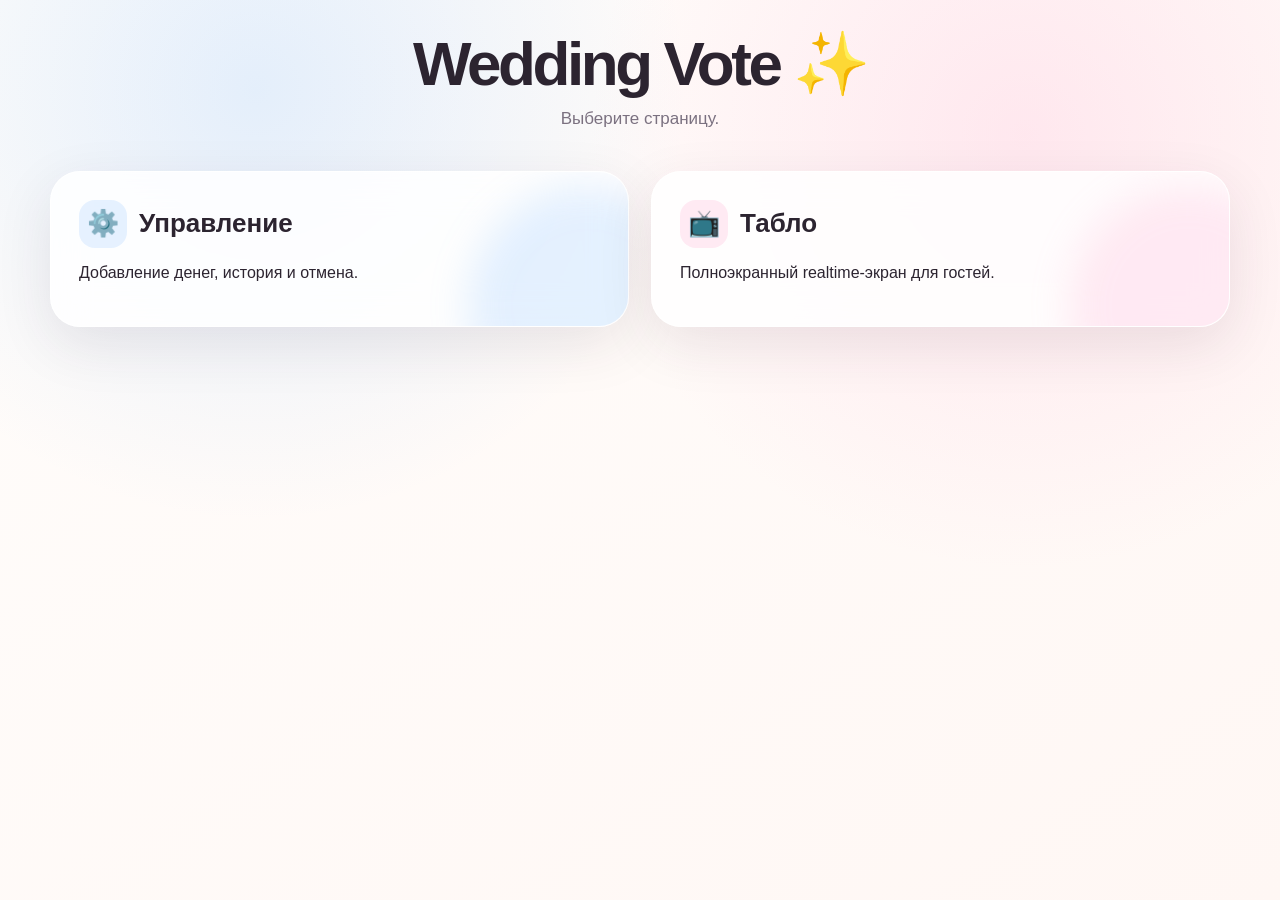
<file: index.html>
<!doctype html>
<html lang="ru">
<head>
  <meta charset="utf-8">
  <meta name="viewport" content="width=device-width,initial-scale=1">
  <title>Wedding Vote</title>
  <link rel="stylesheet" href="./styles.css">
</head>
<body>
  <main class="shell">
    <section class="hero">
      <h1>Wedding Vote ✨</h1>
      <p>Выберите страницу.</p>
    </section>
    <section class="grid">
      <a class="card vote-card boy" href="./admin/" style="text-decoration:none;color:inherit">
        <div class="side-title"><span class="side-icon">⚙️</span> Управление</div>
        <p>Добавление денег, история и отмена.</p>
      </a>
      <a class="card vote-card girl" href="./screen/" style="text-decoration:none;color:inherit">
        <div class="side-title"><span class="side-icon">📺</span> Табло</div>
        <p>Полноэкранный realtime-экран для гостей.</p>
      </a>
    </section>
  </main>
</body>
</html>
</file>
<file: styles.css>
:root {
  --bg: #fffaf7;
  --card: rgba(255, 255, 255, .84);
  --text: #2c2430;
  --muted: #7b7180;
  --boy: #78b8ff;
  --boy-dark: #287acb;
  --girl: #ff9cc8;
  --girl-dark: #c54b82;
  --line: rgba(44, 36, 48, .10);
  --shadow: 0 18px 55px rgba(61, 40, 59, .10);
}

* { box-sizing: border-box; }

html, body { min-height: 100%; }

body {
  margin: 0;
  color: var(--text);
  background:
    radial-gradient(circle at 20% 10%, rgba(120,184,255,.20), transparent 33%),
    radial-gradient(circle at 80% 15%, rgba(255,156,200,.20), transparent 34%),
    linear-gradient(145deg, #fffdfb, #fff7f4);
  font-family: Inter, ui-sans-serif, -apple-system, BlinkMacSystemFont, "Segoe UI", sans-serif;
}

/* Calm, high-contrast admin backdrops. */
body[data-side="boy"],
body[data-side="girl"] {
  background-attachment: fixed;
}

body[data-side="boy"] {
  background:
    radial-gradient(circle at 8% 7%, rgba(67, 170, 245, .24) 0 4%, transparent 23%),
    radial-gradient(circle at 93% 91%, rgba(101, 202, 255, .2) 0 3%, transparent 24%),
    linear-gradient(135deg, #f8fcff 0%, #e6f5ff 48%, #fafdff 100%);
}

body[data-side="girl"] {
  background:
    radial-gradient(circle at 8% 7%, rgba(255, 134, 186, .23) 0 4%, transparent 23%),
    radial-gradient(circle at 93% 91%, rgba(249, 174, 207, .22) 0 3%, transparent 24%),
    linear-gradient(135deg, #fffafd 0%, #ffe9f3 48%, #fffafe 100%);
}

@media (max-width: 720px) {
  body[data-side="boy"],
  body[data-side="girl"] {
    background-attachment: scroll;
  }
}

button, input { font: inherit; }

.shell {
  width: min(1180px, calc(100% - 32px));
  margin: 0 auto;
}

.topbar {
  padding: 24px 0 12px;
  display: flex;
  align-items: center;
  justify-content: space-between;
  gap: 16px;
}

.brand {
  font-weight: 800;
  letter-spacing: -.03em;
}

.pill {
  display: inline-flex;
  align-items: center;
  gap: 8px;
  padding: 8px 12px;
  border: 1px solid var(--line);
  background: rgba(255,255,255,.64);
  border-radius: 999px;
  color: var(--muted);
  font-size: 14px;
}

.dot {
  width: 9px;
  height: 9px;
  border-radius: 50%;
  background: #39b96b;
  box-shadow: 0 0 0 4px rgba(57,185,107,.12);
}

.hero {
  padding: 34px 0 22px;
  text-align: center;
}

.hero h1 {
  margin: 0;
  font-size: clamp(34px, 5vw, 62px);
  line-height: .98;
  letter-spacing: -.055em;
}

.hero p {
  margin: 14px auto 0;
  max-width: 680px;
  color: var(--muted);
  font-size: 17px;
}

.grid {
  display: grid;
  grid-template-columns: 1fr 1fr;
  gap: 22px;
  padding: 20px 0 28px;
}

.single-admin { width: min(580px, 100%); margin: 0 auto; padding: 20px 0 28px; }
.admin-home { min-height: 100vh; }
.admin-choices { width: min(760px, 100%); margin: 18px auto 40px; display: grid; grid-template-columns: 1fr 1fr; gap: 22px; }
.admin-choice { min-height: 190px; padding: 28px; display: flex; align-items: center; gap: 18px; color: var(--text); text-decoration: none; border: 1px solid rgba(255,255,255,.75); border-radius: 30px; background: var(--card); box-shadow: var(--shadow); transition: transform .16s ease, box-shadow .16s ease; }
.admin-choice:hover { transform: translateY(-4px); box-shadow: 0 24px 65px rgba(61,40,59,.15); }
.admin-choice strong, .admin-choice small { display: block; }
.admin-choice strong { font-size: 25px; }
.admin-choice small { margin-top: 6px; color: var(--muted); line-height: 1.4; }
.admin-choice.boy .side-icon { background: rgba(120,184,255,.18); }
.admin-choice.girl .side-icon { background: rgba(255,156,200,.20); }

.card {
  border: 1px solid rgba(255,255,255,.75);
  background: var(--card);
  backdrop-filter: blur(18px);
  border-radius: 30px;
  box-shadow: var(--shadow);
  overflow: hidden;
}

.vote-card {
  padding: 28px;
  position: relative;
}

.vote-card::after {
  content: "";
  position: absolute;
  inset: auto -80px -100px auto;
  width: 240px;
  height: 240px;
  border-radius: 50%;
  filter: blur(20px);
  opacity: .20;
  pointer-events: none;
}

.vote-card.boy::after { background: var(--boy); }
.vote-card.girl::after { background: var(--girl); }

.side-title {
  display: flex;
  align-items: center;
  gap: 12px;
  font-size: 26px;
  font-weight: 850;
}

.side-icon {
  width: 48px;
  height: 48px;
  display: grid;
  place-items: center;
  border-radius: 16px;
  font-size: 26px;
}

.boy .side-icon { background: rgba(120,184,255,.18); }
.girl .side-icon { background: rgba(255,156,200,.20); }

.total {
  margin: 22px 0 4px;
  font-variant-numeric: tabular-nums;
  font-size: clamp(38px, 6vw, 66px);
  font-weight: 900;
  letter-spacing: -.06em;
}

.currency { color: var(--muted); font-size: 18px; font-weight: 650; }

.quick {
  display: grid;
  grid-template-columns: repeat(3, 1fr);
  gap: 10px;
  margin-top: 24px;
}

.btn {
  border: 0;
  border-radius: 16px;
  min-height: 52px;
  padding: 14px 16px;
  font-weight: 780;
  cursor: pointer;
  transition: transform .12s ease, opacity .12s ease, box-shadow .12s ease;
}

.btn:active { transform: scale(.975); }

.btn:disabled,
.link-btn:disabled,
.money-input:disabled,
.icon-btn:disabled {
  cursor: not-allowed;
  opacity: .42;
  filter: grayscale(.45);
}

.btn-boy {
  background: linear-gradient(180deg, #8fc7ff, #6bb2fa);
  color: #0f3e69;
  box-shadow: 0 8px 20px rgba(40,122,203,.15);
}

.btn-girl {
  background: linear-gradient(180deg, #ffafd2, #ff93c2);
  color: #6e1f45;
  box-shadow: 0 8px 20px rgba(197,75,130,.14);
}

.custom-row {
  display: flex;
  gap: 10px;
  margin-top: 10px;
}

.money-input {
  width: 100%;
  min-width: 0;
  padding: 14px 16px;
  border: 1px solid var(--line);
  border-radius: 16px;
  background: white;
  outline: none;
  font-weight: 700;
}

.money-input:focus {
  border-color: rgba(44,36,48,.24);
  box-shadow: 0 0 0 4px rgba(44,36,48,.05);
}

.section {
  margin: 8px 0 30px;
  padding: 22px;
}

.section-head {
  display: flex;
  align-items: center;
  justify-content: space-between;
  gap: 12px;
  margin-bottom: 14px;
}

.section h2 { margin: 0; font-size: 21px; }

.side-section { width: min(580px, 100%); margin-left: auto; margin-right: auto; }
.correction p { margin: 8px 0 16px; color: var(--muted); }

.link-btn, .danger-btn {
  border: 1px solid var(--line);
  background: white;
  padding: 10px 12px;
  border-radius: 13px;
  cursor: pointer;
  font-weight: 700;
}

.danger-btn { color: #b02739; }

.history {
  display: grid;
  gap: 8px;
}

.history-row {
  display: grid;
  grid-template-columns: 1fr auto auto;
  align-items: center;
  gap: 12px;
  padding: 12px 14px;
  border: 1px solid var(--line);
  background: rgba(255,255,255,.72);
  border-radius: 15px;
}

.history-row .amount { font-weight: 850; font-variant-numeric: tabular-nums; }
.history-row .time { color: var(--muted); font-size: 13px; }

.icon-btn {
  border: 0;
  background: transparent;
  cursor: pointer;
  opacity: .55;
  font-size: 17px;
}

.empty {
  text-align: center;
  color: var(--muted);
  padding: 30px 10px;
}

/* SCREEN */
.screen-page {
  min-height: 100vh;
  display: grid;
  place-items: center;
  overflow: hidden;
}

.screen-wrap {
  width: min(1500px, calc(100vw - 56px));
  padding: 34px 0;
}

.screen-title {
  text-align: center;
  margin-bottom: 34px;
}

.screen-title .small {
  color: var(--muted);
  font-weight: 700;
  letter-spacing: .15em;
  text-transform: uppercase;
  font-size: clamp(12px, 1.4vw, 20px);
}

.screen-title h1 {
  margin: 7px 0 0;
  font-size: clamp(36px, 5vw, 78px);
  letter-spacing: -.055em;
}

.score-grid {
  display: grid;
  grid-template-columns: 1fr 1fr;
  gap: clamp(18px, 3vw, 42px);
}

.score-card {
  min-height: min(58vh, 660px);
  padding: clamp(26px, 4vw, 58px);
  border-radius: clamp(28px, 4vw, 56px);
  background: rgba(255,255,255,.78);
  backdrop-filter: blur(22px);
  border: 1px solid rgba(255,255,255,.82);
  box-shadow: 0 24px 80px rgba(57,41,61,.12);
  display: flex;
  flex-direction: column;
  justify-content: center;
  text-align: center;
  position: relative;
  overflow: hidden;
}

.score-card::before {
  content:"";
  position:absolute;
  width: 70%;
  aspect-ratio: 1;
  border-radius: 50%;
  filter: blur(55px);
  opacity: .17;
  top: -35%;
  left: 15%;
}

.score-card.boy::before { background: var(--boy); }
.score-card.girl::before { background: var(--girl); }

.score-icon { font-size: clamp(62px, 8vw, 120px); line-height: 1; }
.score-label {
  margin-top: 18px;
  font-size: clamp(25px, 3vw, 48px);
  font-weight: 900;
  letter-spacing: -.035em;
}

.score-number {
  margin-top: 8px;
  font-size: clamp(52px, 8.8vw, 142px);
  font-weight: 950;
  letter-spacing: -.07em;
  line-height: 1;
  font-variant-numeric: tabular-nums;
}

.score-currency {
  margin-top: 11px;
  color: var(--muted);
  font-size: clamp(18px, 2vw, 30px);
  font-weight: 750;
}

.progress {
  margin: 24px auto 0;
  width: min(760px, 72vw);
  height: 14px;
  display: flex;
  overflow: hidden;
  border-radius: 999px;
  background: rgba(44,36,48,.08);
  box-shadow: inset 0 1px 3px rgba(0,0,0,.07);
}

.progress-boy { background: var(--boy); transition: width .45s ease; }
.progress-girl { background: var(--girl); transition: width .45s ease; }

.flash {
  animation: pop .58s ease;
}

@keyframes pop {
  0% { transform: scale(1); }
  36% { transform: scale(1.055); }
  100% { transform: scale(1); }
}

.toast {
  position: fixed;
  left: 50%;
  bottom: 24px;
  transform: translateX(-50%) translateY(20px);
  padding: 12px 16px;
  background: #2c2430;
  color: white;
  border-radius: 14px;
  opacity: 0;
  pointer-events: none;
  transition: .2s ease;
  z-index: 50;
}
.toast.show { opacity: 1; transform: translateX(-50%) translateY(0); }

/* Wedding screen */
.screen-page { isolation: isolate; color: #493139; background: radial-gradient(circle at 8% 15%,#ffdce8 0 4%,transparent 19%),radial-gradient(circle at 92% 12%,#d9edff 0 5%,transparent 21%),radial-gradient(ellipse at 50% 100%,#f8dcb3,transparent 48%),linear-gradient(130deg,#fffaf2,#fff3f6 48%,#f1f8ff); font-family: Manrope,"Segoe UI",sans-serif; }
.screen-page::before,.screen-page::after { content:""; position:fixed; z-index:-1; width:42vw; aspect-ratio:1; opacity:.38; filter:blur(1px); background:repeating-radial-gradient(ellipse at center,rgba(220,154,171,.24) 0 10%,transparent 11% 20%); }
.screen-page::before { top:-19vw; left:-15vw; transform:rotate(23deg); }.screen-page::after { right:-16vw; bottom:-25vw; transform:rotate(-18deg); background:repeating-radial-gradient(ellipse at center,rgba(150,192,230,.23) 0 10%,transparent 11% 20%); }
.wedding-flower { position:fixed; z-index:-1; font-size:clamp(90px,14vw,260px); line-height:1; opacity:.14; }.flower-one { top:6vh;left:3vw;color:#e789aa;transform:rotate(-24deg); }.flower-two { right:4vw;top:22vh;color:#80b9e8;transform:rotate(20deg); }.flower-three { left:43vw;bottom:-4vh;color:#e9bb76;transform:rotate(34deg); }
.wedding-screen { width:calc(100vw - 32px); max-width:1920px; padding:18px 0 24px; }.wedding-header { text-align:center; margin-bottom:clamp(14px,2vh,28px); }
.couple-names { font-family:"Marck Script","Cormorant Garamond",cursive; font-size:clamp(58px,6.3vw,112px); line-height:.8; font-weight:400; letter-spacing:.015em; text-shadow:0 3px 0 #fff,0 10px 25px rgba(137,82,99,.15); }.couple-names span { color:#cf8a9e;font-family:"Cormorant Garamond",Georgia,serif;font-size:.48em;font-style:italic;margin:0 .12em; }
.contest-name { display:flex;align-items:center;justify-content:center;gap:14px;margin-top:13px;color:#a77a50;font-size:clamp(16px,1.5vw,24px);font-weight:800;text-transform:uppercase;letter-spacing:.19em; }.contest-name i { width:clamp(38px,7vw,106px);height:1px;background:linear-gradient(90deg,transparent,#d6ad70); }.contest-name i:last-child { transform:scaleX(-1); }
.leader-status { display:inline-flex;min-height:43px;margin-top:14px;padding:8px 23px;border:1px solid rgba(189,142,95,.3);border-radius:999px;background:rgba(255,255,255,.6);box-shadow:0 8px 20px rgba(145,99,87,.1);color:#8f6c53;font-family:"Cormorant Garamond",Georgia,serif;font-size:clamp(22px,2vw,32px);font-weight:700; }.leader-status.boy-leading { color:#316d9e;background:#e8f6ff; }.leader-status.girl-leading { color:#b74d78;background:#ffedf5; }
.wedding-score-grid { gap:clamp(24px,2.5vw,52px); }.wedding-score-card { min-height:min(57vh,660px);padding:clamp(26px,3vw,58px);border:2px solid rgba(255,255,255,.86);border-radius:clamp(32px,4vw,60px);box-shadow:0 28px 60px rgba(112,72,83,.17),inset 0 2px 0 rgba(255,255,255,.88);transform:perspective(900px) rotateX(1.2deg); }.wedding-score-card.boy { background:linear-gradient(145deg,rgba(249,254,255,.93),rgba(219,242,255,.78)); }.wedding-score-card.girl { background:linear-gradient(145deg,rgba(255,253,254,.94),rgba(255,224,239,.8)); }.wedding-score-card::before { width:85%;top:-42%;left:8%;opacity:.27; }
.wedding-score-card .score-icon { width:clamp(92px,9vw,146px);aspect-ratio:1;display:grid;place-items:center;align-self:center;border:2px solid rgba(255,255,255,.8);border-radius:50%;font-size:clamp(62px,7vw,108px);background:linear-gradient(145deg,#fff,rgba(255,255,255,.46));box-shadow:10px 14px 22px rgba(76,88,121,.14),inset 4px 4px 7px #fff; }.wedding-score-card .score-label { margin-top:19px;font-family:"Cormorant Garamond",Georgia,serif;font-size:clamp(38px,3.8vw,62px);line-height:.82; }.wedding-score-card .score-number { margin-top:22px;color:#46353c;font-size:clamp(68px,9vw,150px);text-shadow:0 3px 0 #fff,0 10px 18px rgba(95,63,73,.12); }.wedding-score-card .score-currency { margin-top:9px;letter-spacing:.14em;text-transform:uppercase;font-size:clamp(19px,1.8vw,30px); }.vote-call { margin:24px auto 0;padding:11px 24px;border-radius:999px;font-size:clamp(16px,1.5vw,24px);font-weight:800;color:#fff;box-shadow:0 9px 14px rgba(78,84,110,.16); }.boy .vote-call { background:linear-gradient(135deg,#3c9ce3,#6dc9f6); }.girl .vote-call { background:linear-gradient(135deg,#e1669b,#f7a2c5); }
.tug-of-war { margin:clamp(18px,2.4vh,30px) auto 0;width:min(1450px,100%);text-align:center; }.tug-caption { margin-bottom:10px;color:#8e6b54;font-family:"Cormorant Garamond",Georgia,serif;font-size:clamp(28px,2.7vw,44px);font-weight:700; }.tug-stage { display:grid;grid-template-columns:auto 1fr auto;align-items:center;gap:22px;padding:15px 28px;border:1px solid rgba(255,255,255,.9);border-radius:999px;background:rgba(255,255,255,.62);box-shadow:0 15px 35px rgba(111,75,76,.12),inset 0 2px 0 #fff; }.tug-team { display:flex;align-items:center;gap:12px;color:#6e5960;font-family:"Cormorant Garamond",Georgia,serif;font-size:clamp(22px,2vw,32px);font-weight:700;white-space:nowrap; }.tug-avatar { width:clamp(50px,4.6vw,70px);aspect-ratio:1;display:grid;place-items:center;border-radius:50%;background:linear-gradient(145deg,#fff,#f5e7e9);box-shadow:4px 7px 12px rgba(80,66,76,.17),inset 2px 2px 4px #fff;font-size:clamp(31px,3vw,46px); }.tug-rope { position:relative;height:16px;border-radius:999px;background:repeating-linear-gradient(105deg,#b8834e 0 7px,#e5bf85 7px 14px,#8e633e 14px 18px);box-shadow:inset 0 2px 3px rgba(74,42,20,.28),0 3px 5px rgba(98,66,40,.18); }.tug-marker { position:absolute;top:50%;left:50%;width:clamp(48px,4.5vw,66px);aspect-ratio:1;display:grid;place-items:center;border:4px solid #fff7e9;border-radius:50%;background:linear-gradient(145deg,#f3b5c5,#dc6e98);box-shadow:0 8px 15px rgba(147,74,96,.3),inset 2px 2px 4px rgba(255,255,255,.6);color:#fff;font-size:clamp(23px,2.3vw,32px);transform:translate(-50%,-50%) rotate(-7deg);transition:left .7s cubic-bezier(.2,.8,.2,1); }

@media (max-width: 720px) { .wedding-screen { width:min(100% - 24px,720px); }.wedding-score-grid { grid-template-columns:1fr; }.wedding-score-card { min-height:0;padding:28px; }.tug-stage { grid-template-columns:1fr;gap:7px;border-radius:28px; }.tug-team { justify-content:center; }.tug-girl { grid-row:3; }.tug-rope { grid-row:2;min-width:0; }.tug-avatar { width:48px; }.flower-two { display:none; } }

/* Use the full width of a TV screen for the wedding header. */
.wedding-header { display:grid; grid-template-columns:1fr 2.1fr 1fr; align-items:center; gap:clamp(20px,3vw,60px); text-align:center; }
.header-side { display:flex; flex-direction:column; gap:14px; }.header-left { align-items:flex-start; }.header-right { align-items:flex-end; }
.wedding-header .couple-names { white-space:nowrap; font-size:clamp(64px,6.8vw,124px); }
.contest-name { margin:0; color:#ae7a48; font-family:"Cormorant Garamond",Georgia,serif; font-size:clamp(48px,4.7vw,84px); line-height:.7; font-weight:700; letter-spacing:.01em; text-transform:none; }.contest-name::before,.contest-name::after { content:"✦"; display:block; color:#d4ab70; font-size:.34em; }.contest-name i { display:none; }.contest-subtitle { color:#a77a50; font-size:clamp(13px,1vw,18px); font-weight:800; letter-spacing:.18em; text-transform:uppercase; }
.leader-status { min-height:0; margin:0; padding:13px 24px; font-size:clamp(34px,3.2vw,58px); line-height:.85; text-align:left; }
.collection-status,.collection-state { display:inline-flex; align-items:center; gap:8px; width:max-content; padding:9px 16px; border-radius:999px; font-size:clamp(15px,1.3vw,23px); font-weight:800; letter-spacing:.035em; }.collection-status::before,.collection-state::before { content:""; width:.6em; aspect-ratio:1; border-radius:50%; background:currentColor; box-shadow:0 0 0 4px currentColor; opacity:.85; }.collection-status.open,.collection-state.open { color:#238553; background:#e4f8ea; }.collection-status.closed,.collection-state.closed { color:#b83d51; background:#ffeaee; }
.collection-control { width:min(580px,100%); display:flex; justify-content:space-between; align-items:center; gap:14px; margin:0 auto 8px; padding:13px 16px; border:1px solid rgba(255,255,255,.8); border-radius:20px; background:rgba(255,255,255,.58); box-shadow:0 12px 28px rgba(80,56,72,.08); }.collection-control div { display:grid; gap:6px; }.collection-control strong { font-size:14px; color:var(--muted); }.collection-control .link-btn { white-space:nowrap; }

@media (max-width: 980px) { .wedding-header { grid-template-columns:1fr; gap:12px; }.header-side { align-items:center; }.header-left { order:3; flex-direction:row; justify-content:center; align-items:center; }.header-right { order:2; }.wedding-header .couple-names { order:1; white-space:normal; }.leader-status { text-align:center; }.contest-name { font-size:clamp(42px,8vw,72px); } }

/* Dark floral TV design */
.night-screen { color:#fff7e9; overflow:hidden; background:radial-gradient(ellipse at 50% 48%,#38200e 0%,#100d0d 42%,#050607 100%); }.night-screen::before { content:"";position:fixed;inset:0;z-index:-1;background:repeating-linear-gradient(90deg,transparent 0 4.8%,rgba(214,167,81,.16) 4.9% 5%,transparent 5.1% 9.8%);mask-image:linear-gradient(90deg,transparent,#000 25%,#000 75%,transparent); }.night-screen::after { display:none; }
.night-wrap { width:min(1780px,calc(100vw - 48px));padding:0 0 24px; }.night-header { position:relative;text-align:center;padding:0 0 22px; }.night-header .collection-status { position:absolute;left:0;top:4px;text-transform:uppercase;font-size:clamp(14px,1vw,21px);color:#ffe68a;background:rgba(25,23,17,.72);border:1px solid rgba(242,197,78,.28); }.night-header .couple-names { font-size:clamp(36px,3.3vw,65px);line-height:.85;color:#eec064;text-shadow:0 0 23px rgba(255,196,77,.32); }.night-header .couple-names span { color:#eec064;font-family:"Marck Script",cursive;font-size:.68em; }.night-header .contest-name { margin-top:7px;color:#ffe090;font-family:"Cormorant Garamond",Georgia,serif;font-size:clamp(72px,7.1vw,142px);font-weight:700;line-height:.75;text-shadow:0 0 12px #b7792d,0 0 34px rgba(255,186,57,.5); }
.floral-wall { position:fixed;top:0;bottom:0;width:20vw;z-index:-1;display:flex;justify-content:space-around;align-items:center;overflow:hidden;opacity:.78; }.floral-wall span { display:block;font-size:clamp(100px,14vw,250px);filter:drop-shadow(0 0 13px currentColor); }.floral-left { left:-5vw;color:#226caa;background:radial-gradient(circle at 10% 40%,rgba(19,106,172,.5),transparent 55%);flex-direction:column;transform:rotate(-11deg); }.floral-right { right:-5vw;color:#d54884;background:radial-gradient(circle at 90% 40%,rgba(190,19,89,.5),transparent 55%);flex-direction:column;transform:rotate(11deg); }.floral-left span:nth-child(even),.floral-right span:nth-child(even) { font-size:clamp(70px,10vw,180px);color:#edb9c7; }
.night-board { display:grid;grid-template-columns:minmax(0,1fr) minmax(190px,15vw) minmax(0,1fr);align-items:center;gap:clamp(18px,2.2vw,42px); }.night-card { min-height:min(72vh,740px);padding:clamp(30px,3.8vw,72px);border:1px solid;position:relative;background:rgba(7,16,23,.72);backdrop-filter:blur(10px); }.night-card.boy { border-color:#26b8ff;box-shadow:0 0 30px rgba(33,178,255,.42),inset 0 0 90px rgba(10,128,198,.23); }.night-card.girl { border-color:#fa54a4;box-shadow:0 0 30px rgba(241,58,153,.4),inset 0 0 90px rgba(196,18,93,.23); }.night-card::before { content:"✿";top:-24%;left:-12%;width:120%;font-size:clamp(250px,31vw,520px);filter:none;opacity:.12; }.night-card.boy::before { color:#3aaef1; }.night-card.girl::before { color:#e75b9b; }.baby-diamond,.leader-diamond { width:clamp(108px,9vw,170px);aspect-ratio:1;display:grid;place-items:center;position:relative;margin:-4.3vw auto 18px;border:2px solid #fff7e9;transform:rotate(45deg);background:rgba(15,14,18,.54);box-shadow:0 0 22px rgba(255,255,255,.55),inset 0 0 28px rgba(255,255,255,.18);font-size:0; }.baby-diamond { color:#fff; }.baby-diamond::after { content:none; }.baby-diamond svg { width:57%;height:57%;transform:rotate(-45deg);fill:none;stroke:currentColor;stroke-width:4;stroke-linejoin:round;stroke-linecap:round; }.card-prefix { margin-top:16px;text-align:center;text-transform:uppercase;font-size:clamp(18px,1.45vw,28px);font-weight:800; }.night-card .score-label { margin-top:14px;font-size:clamp(66px,6.5vw,126px);line-height:.8;color:#fff9ed;text-shadow:0 3px 0 #6e414e; }.card-heart { margin:20px auto 0;text-align:center;font-size:30px; }.boy .card-heart { color:#4bc1ff; }.girl .card-heart { color:#ff68b0; }.night-card .score-number { margin-top:clamp(42px,6vh,80px);font-family:"Cormorant Garamond",Georgia,serif;font-size:clamp(96px,9.5vw,182px);letter-spacing:.015em;line-height:.72; }.night-card.boy .score-number { color:#4fc1ff;text-shadow:0 0 10px #1ba5f8,0 0 31px rgba(39,178,255,.85); }.night-card.girl .score-number { color:#ff75bd;text-shadow:0 0 10px #e33b96,0 0 31px rgba(255,72,165,.85); }.night-card .score-currency { margin-top:24px;color:#fff;font-size:clamp(21px,1.9vw,36px);font-weight:900;text-transform:uppercase; }.night-card .vote-call { margin-top:clamp(34px,5vh,70px);width:max-content;max-width:100%;font-size:clamp(16px,1.3vw,26px);text-transform:uppercase;border:1px solid currentColor;background:rgba(0,0,0,.14); }.leader-panel { text-align:center;display:grid;justify-items:center;gap:28px; }.leader-diamond { width:clamp(94px,7vw,132px);margin:0;color:#ffe190;border-color:#e7b64f;box-shadow:0 0 26px #b77f1f,inset 0 0 28px rgba(255,216,132,.25); }.leader-status { padding:0;border:0;border-radius:0;background:transparent;box-shadow:none;color:#ffe18a;font-family:"Cormorant Garamond",Georgia,serif;font-size:clamp(36px,3.2vw,62px);line-height:.82;text-transform:uppercase;text-align:center;text-shadow:0 0 19px rgba(255,192,62,.5); }.leader-status.boy-leading { color:#75cfff;background:transparent; }.leader-status.girl-leading { color:#ff87c4;background:transparent; }.leader-difference { padding-top:20px;border-top:1px solid #d7aa55;color:#fff1c2;font-size:clamp(15px,1.2vw,23px);font-weight:800;text-transform:uppercase; }
@media (max-width: 900px) { .night-screen { overflow:auto; }.night-wrap { width:min(100% - 24px,760px); }.night-board { grid-template-columns:1fr; }.leader-panel { order:-1;grid-template-columns:auto 1fr;column-gap:20px; }.leader-diamond { grid-row:span 2; }.leader-status { text-align:left;font-size:44px; }.leader-difference { padding-top:8px;text-align:left; }.night-card { min-height:0; }.floral-wall { width:35vw;opacity:.35; }.night-header .collection-status { position:static;margin-top:12px; } }

.baby-diamond,.leader-diamond { font-size:0; }
.baby-diamond::after,.leader-diamond::after { display:block; transform:rotate(-45deg); font-size:clamp(48px,4.5vw,82px); }
.baby-diamond::after { content:"♙"; }
.leader-diamond::after { content:"♥"; font-size:clamp(38px,3.3vw,62px); }

/* Stable three-column layout matching the supplied screen reference. */
.night-wrap { width:calc(100vw - 32px); max-width:1920px; padding:0 0 18px; }
.night-header { min-height:clamp(115px,15vh,165px); padding:2px 0 12px; }
.night-header .couple-names { font-size:clamp(42px,3.6vw,70px); }
.night-header .contest-name { font-size:clamp(78px,7.2vw,142px); }
.night-board { grid-template-columns:minmax(0,1fr) clamp(210px,14vw,280px) minmax(0,1fr); gap:clamp(18px,2.4vw,46px); align-items:stretch; }
.night-card { min-width:0; min-height:min(70vh,670px); padding:clamp(36px,3.2vw,62px) clamp(26px,3.2vw,62px) clamp(28px,3vw,52px); justify-content:flex-start; overflow:visible; }
.night-card > * { position:relative; z-index:1; flex-shrink:0; }
.night-card .baby-diamond { width:clamp(92px,7.8vw,142px); margin:0 auto 20px; }
.night-card .baby-diamond svg { width:56%; height:56%; }
.night-card .card-prefix { margin:0; font-size:clamp(16px,1.25vw,24px); line-height:1.1; }
.night-card .score-label { margin:clamp(16px,2.2vh,26px) 0 0; font-size:clamp(56px,5.2vw,106px); line-height:.85; white-space:nowrap; }
.night-card .card-heart { margin:clamp(14px,2vh,22px) auto 0; line-height:1; }
.night-card .score-number { margin:clamp(42px,7vh,82px) 0 0; font-size:clamp(84px,8.3vw,164px); line-height:.7; white-space:nowrap; }
.night-card .score-currency { margin-top:clamp(17px,2.4vh,27px); line-height:1; }
.night-card .vote-call { margin:clamp(32px,6vh,64px) auto 0; padding:11px 22px; font-size:clamp(14px,1.1vw,22px); white-space:nowrap; }
.leader-panel { min-width:0; align-self:center; gap:clamp(18px,3vh,32px); padding-top:clamp(10px,4vh,48px); }
.leader-panel .leader-diamond { width:clamp(86px,6.8vw,124px); margin:0; }
.leader-panel .leader-status { font-size:clamp(31px,2.7vw,54px); overflow-wrap:anywhere; }
.leader-panel .leader-difference { width:100%; padding-top:17px; font-size:clamp(13px,1vw,20px); }
@media (max-width: 900px) { .night-card .score-label,.night-card .score-number { white-space:normal; }.night-card { overflow:hidden; }.night-board { grid-template-columns:1fr; }.night-header { min-height:0; }.night-card .baby-diamond { margin-top:0; } }

@media (max-width: 720px) {
  .grid, .score-grid { grid-template-columns: 1fr; }
  .admin-choices { grid-template-columns: 1fr; }
  .quick { grid-template-columns: repeat(2, 1fr); }
  .single-admin { padding-top: 8px; }
  .vote-card { padding: 22px; }
  .quick { gap: 12px; }
  .quick .btn { min-height: 58px; font-size: 17px; }
  .custom-row { gap: 12px; }
  .custom-row .btn { min-width: 122px; }
  .screen-page { align-items: start; overflow: auto; }
  .screen-wrap { width: min(100% - 24px, 720px); padding: 18px 0 28px; }
  .score-card { min-height: 34vh; }
  .progress { width: 88vw; }
}

/* Final TV score-card composition: one clear clothing icon and a gender icon. */
.night-wrap {
  --night-footer-space: clamp(150px, 15vh, 170px);
  min-height: 100vh;
  display: grid;
  grid-template-rows: var(--night-footer-space) minmax(0, 1fr) var(--night-footer-space);
}

.night-header {
  min-height: var(--night-footer-space);
}

.night-board {
  min-height: 0;
  /* The leader column stays clear of both score cards at every TV width. */
  grid-template-columns: minmax(0, 1fr) clamp(300px, 18vw, 380px) minmax(0, 1fr);
  gap: clamp(32px, 3vw, 58px);
  align-items: center;
}

.night-card {
  min-height: 0;
  height: auto;
  padding: clamp(26px, 2.7vw, 52px) clamp(20px, 2.6vw, 50px);
  overflow: hidden;
}

.night-card::after {
  content: "";
  position: absolute;
  inset: 9px;
  z-index: 0;
  border: 1px solid rgba(255, 255, 255, .16);
  border-radius: inherit;
  pointer-events: none;
}

/* A previous decorative rule inserted a chess pawn into every diamond. */
.baby-diamond::after {
  content: none;
  display: none;
}

.night-card .baby-diamond {
  display: none;
}

.night-card .card-prefix {
  font-size: clamp(15px, 1.2vw, 23px);
}

.night-card .score-label {
  margin-top: clamp(12px, 1.6vh, 22px);
  font-size: clamp(46px, 4.65vw, 96px);
}

.score-gender {
  width: min(100%, 310px);
  aspect-ratio: 1;
  margin: clamp(14px, 2vh, 24px) auto 0;
  height: clamp(46px, 3.6vw, 70px);
  display: flex;
  align-items: center;
  justify-content: center;
  gap: 12px;
}

.score-gender::before,
.score-gender::after {
  content: "";
  height: 1px;
  flex: 1 1 0;
  min-width: 18px;
  opacity: .72;
  background: linear-gradient(90deg, transparent, currentColor);
}

.score-gender::after {
  background: linear-gradient(90deg, currentColor, transparent);
  transform: none;
}

.score-gender svg {
  width: clamp(42px, 3.2vw, 62px);
  height: clamp(42px, 3.2vw, 62px);
  flex: 0 0 auto;
  fill: none;
  stroke: currentColor;
  stroke-width: 4;
  stroke-linecap: round;
  stroke-linejoin: round;
}

.boy-gender { color: #4fc1ff; filter: drop-shadow(0 0 8px rgba(27, 165, 248, .8)); }
.girl-gender { color: #ff75bd; filter: drop-shadow(0 0 8px rgba(227, 59, 150, .8)); }

.night-card .score-number {
  margin-top: clamp(24px, 4.5vh, 52px);
  font-size: clamp(76px, 7.8vw, 154px);
}

.night-card .score-currency {
  margin-top: clamp(24px, 3vh, 36px);
}

.night-card .vote-call {
  margin-top: auto;
  padding-top: 10px;
  padding-bottom: 10px;
}

.payment-qr {
  width: 50%;
  min-width: 0;
  max-width: none;
  height: auto;
  aspect-ratio: 1;
  object-fit: contain;
  display: block;
  flex: 0 0 auto;
  margin: clamp(10px, 1.4vh, 16px) auto 0;
  padding: 5px;
  border: 2px solid rgba(255, 255, 255, .92);
  border-radius: 10px;
  background: #fff;
  box-shadow: 0 6px 18px rgba(0, 0, 0, .34);
}

.boy .payment-qr { box-shadow: 0 0 18px rgba(71, 190, 255, .55), 0 6px 18px rgba(0, 0, 0, .34); }
.girl .payment-qr { box-shadow: 0 0 18px rgba(255, 120, 195, .55), 0 6px 18px rgba(0, 0, 0, .34); }

/* Leave room for a QR code without making the vote card feel crowded. */
@media (min-width: 901px) {
  .night-board { justify-items: center; }
  .night-card { width: min(100%, 460px); padding: clamp(14px, 1.4vw, 22px) clamp(16px, 1.5vw, 24px); }
  .night-card .card-prefix { font-size: clamp(13px, .9vw, 17px); }
  .night-card .score-label { margin-top: clamp(7px, .8vh, 11px); font-size: clamp(40px, 3vw, 56px); white-space: normal; overflow-wrap: anywhere; }
  .score-gender { height: clamp(38px, 2.3vw, 44px); margin-top: clamp(8px, .9vh, 11px); }
  .score-gender svg { width: clamp(34px, 2.1vw, 42px); height: clamp(34px, 2.1vw, 42px); }
  .night-card .score-number { margin-top: clamp(14px, 1.7vh, 20px); font-size: clamp(76px, 5.8vw, 118px); }
  .night-card .score-currency { margin-top: clamp(28px, 3.2vh, 38px); font-size: clamp(18px, 1.3vw, 24px); }
  .night-card .vote-call { margin-top: clamp(32px, 4vh, 52px); font-size: clamp(11px, 1vw, 18px); padding: 8px 16px; white-space: normal; text-align: center; }
}

/* Wide displays: keep the three useful panels together instead of spreading them across the TV. */
@media (min-width: 1201px) {
  .night-board {
    grid-template-columns: minmax(360px, 460px) clamp(300px, 17vw, 350px) minmax(360px, 460px);
    justify-content: center;
    gap: clamp(22px, 2vw, 34px);
  }

  .night-card { width: 100%; }
}

.leader-panel {
  padding-inline: clamp(20px, 2vw, 32px);
}

.leader-panel::before {
  inset: 7% 0;
  border-inline: 1px solid rgba(239, 196, 102, .58);
  background: linear-gradient(to bottom, transparent, rgba(75, 34, 6, .34) 20% 80%, transparent);
}

.leader-panel .leader-status {
  max-width: 100%;
  overflow-wrap: normal;
  font-size: clamp(31px, 2.45vw, 52px);
}

.leader-panel .leader-difference {
  white-space: nowrap;
  font-size: clamp(18px, 1.45vw, 28px);
  line-height: 1.2;
}

@media (max-width: 900px) {
  .night-wrap { display: block; min-height: 0; }
  .night-card { height: auto; min-height: 0; }
  .night-board { grid-template-columns: 1fr; gap: 22px; }
  .leader-panel .leader-difference { white-space: normal; }
}

/* Generated stage art keeps the centre dark for the scoreboard content. */
.night-screen {
  background:
    linear-gradient(90deg, rgba(1, 8, 15, .24), rgba(0, 0, 0, .04) 34%, rgba(0, 0, 0, .04) 66%, rgba(28, 0, 15, .27)),
    url("screen/baby-shower-stage.png") center / cover fixed,
    #050607;
}

.floral-wall { display: none; }

/* The couple's names read as a single handwritten title. */
.night-header .couple-names,
.night-header .couple-names span {
  font-family: "Marck Script", cursive;
  font-size: inherit;
  font-style: normal;
  font-weight: 400;
  color: #eec064;
}

.night-header .couple-names {
  white-space: nowrap;
  letter-spacing: .01em;
  font-size: clamp(60px, 4.6vw, 92px);
  line-height: .78;
}

.night-header .couple-names span { margin: 0 .16em; }

.night-header .contest-name {
  margin-top: 12px;
  font-size: clamp(62px, 5.2vw, 110px);
}

.night-header .contest-name,
.night-card .score-label {
  font-family: "Cormorant Infant", Georgia, serif;
  font-weight: 700;
}

/* The reserved bottom row reports the newest real transfer. */
.last-payment {
  align-self: center;
  justify-self: center;
  display: inline-grid;
  grid-template-columns: auto auto;
  align-items: baseline;
  gap: 12px;
  min-height: 44px;
  padding: 10px 20px;
  color: #e8dfd0;
  border: 1px solid rgba(239, 196, 102, .28);
  border-radius: 999px;
  background: rgba(3, 3, 3, .42);
  box-shadow: inset 0 0 18px rgba(239, 196, 102, .08);
}

.payment-label {
  color: #c1b6a9;
  font-size: clamp(12px, 1vw, 17px);
  font-weight: 800;
  letter-spacing: .08em;
  text-transform: uppercase;
}

.payment-amount {
  font-size: clamp(19px, 1.65vw, 31px);
  font-variant-numeric: tabular-nums;
  line-height: 1;
}

.last-payment-boy .payment-label,
.last-payment-boy .payment-amount { color: #95dfff; }
.last-payment-boy { border-color: rgba(71, 190, 255, .65); box-shadow: 0 0 18px rgba(71, 190, 255, .18), inset 0 0 18px rgba(71, 190, 255, .09); }
.last-payment-girl .payment-label,
.last-payment-girl .payment-amount { color: #ffb5dc; }
.last-payment-girl { border-color: rgba(255, 120, 195, .65); box-shadow: 0 0 18px rgba(255, 120, 195, .18), inset 0 0 18px rgba(255, 120, 195, .09); }

/* Tablet / compact TV: retain three columns without squeezing the centre copy. */
@media (min-width: 901px) and (max-width: 1200px) {
  .night-wrap { width: calc(100vw - 28px); }
  .night-board {
    grid-template-columns: minmax(0, 1fr) clamp(250px, 25vw, 290px) minmax(0, 1fr);
    gap: clamp(20px, 2.4vw, 32px);
  }
  .night-card { padding-inline: clamp(16px, 2vw, 28px); }
  .night-card .score-label { font-size: clamp(42px, 4.3vw, 56px); }
  .night-card .score-number { font-size: clamp(72px, 7.2vw, 100px); }
  .night-card .vote-call { font-size: clamp(11px, 1.15vw, 14px); padding-inline: 13px; }
  .leader-panel { padding-inline: 14px; }
  .leader-panel .leader-status { font-size: clamp(27px, 2.7vw, 35px); }
  .leader-panel .leader-difference { font-size: clamp(15px, 1.35vw, 18px); }
}

/* Short desktop displays keep all card content visible and preserve the bottom zone. */
@media (min-width: 901px) and (max-height: 800px) {
  .night-wrap { --night-footer-space: 90px; }
  .night-header .couple-names { font-size: 46px; }
  .night-header .contest-name { margin-top: 6px; font-size: 60px; }
  .night-card { width: min(100%, 360px); padding: 10px 14px; }
  .night-card .score-label { margin-top: 6px; font-size: 42px; }
  .score-gender { margin-top: 6px; height: 36px; }
  .score-gender svg { width: 33px; height: 33px; }
  .night-card .score-number { margin-top: 10px; font-size: 76px; }
  .night-card .score-currency { margin-top: 18px; font-size: 19px; }
  .night-card .vote-call { margin-top: 20px; font-size: 12px; }
  .payment-qr { width: 50%; margin-top: 10px; padding: 4px; }
}

/* TV safe area: never create a second page below the visible screen. */
@media (min-width: 901px) {
  .night-screen {
    height: 100dvh;
    min-height: 0;
    overflow: hidden;
  }

  .night-wrap {
    height: 100dvh;
    min-height: 0;
    padding-bottom: 0;
  }

  .night-board { min-height: 0; }
}

/* Full-HD and other short landscape displays use a denser, still readable layout. */
@media (min-width: 901px) and (min-height: 801px) and (max-height: 1000px) {
  .night-wrap { --night-footer-space: 112px; }
  .night-header .couple-names { font-size: 54px; }
  .night-header .contest-name { margin-top: 8px; font-size: 72px; }
  .night-card { width: min(100%, 400px); padding: 12px 16px; }
  .night-card .score-label { font-size: 48px; }
  .score-gender { height: 40px; margin-top: 7px; }
  .score-gender svg { width: 36px; height: 36px; }
  .night-card .score-number { margin-top: 12px; font-size: 92px; }
  .night-card .score-currency { margin-top: 24px; }
  .night-card .vote-call { margin-top: 24px; }
  .payment-qr { width: 50%; margin-top: 10px; }
}

/* 4:3 projectors and similar narrow landscape screens keep all three panels legible. */
@media (min-width: 901px) and (max-aspect-ratio: 4 / 3) {
  .night-board {
    grid-template-columns: minmax(280px, 1fr) minmax(230px, 270px) minmax(280px, 1fr);
    gap: 18px;
  }
  .night-card { width: min(100%, 360px); }
  .leader-panel { padding-inline: 10px; }
}

.night-header .collection-status.closed {
  color: #ff6f8f;
  background: rgba(82, 10, 30, .72);
  border-color: rgba(255, 105, 139, .68);
  box-shadow: 0 0 18px rgba(255, 70, 120, .2);
}

/* Closing result, shown on the TV as soon as the collection is closed. */
.closing-celebration {
  position: fixed;
  inset: 0;
  z-index: 20;
  display: grid;
  place-items: center;
  padding: clamp(18px, 4vw, 72px);
  overflow: hidden;
  opacity: 0;
  pointer-events: none;
  transition: opacity .45s ease;
  background: radial-gradient(circle at center, rgba(55, 29, 8, .28), rgba(1, 2, 5, .87));
}

.collection-finished .closing-celebration { opacity: 1; pointer-events: auto; }

.celebration-card {
  position: relative;
  width: min(820px, 92vw);
  padding: clamp(30px, 4vw, 68px);
  overflow: hidden;
  text-align: center;
  color: #fff9ef;
  border: 2px solid #efc466;
  border-radius: clamp(28px, 4vw, 52px);
  background: linear-gradient(145deg, rgba(19, 19, 22, .97), rgba(49, 25, 39, .94));
  box-shadow: 0 0 28px rgba(239, 196, 102, .52), 0 24px 70px rgba(0, 0, 0, .62), inset 0 0 70px rgba(239, 196, 102, .1);
}

.celebration-card::before {
  content: "";
  position: absolute;
  inset: 10px;
  border: 1px solid rgba(255, 231, 161, .38);
  border-radius: inherit;
  pointer-events: none;
}

.celebration-card > * { position: relative; z-index: 1; }
.celebration-kicker { color: #ffe3a1; font-size: clamp(14px, 1.35vw, 22px); font-weight: 800; letter-spacing: .16em; text-transform: uppercase; }
.celebration-card h2 { margin: 8px 0 0; color: #ffe3a1; font-family: "Cormorant Infant", Georgia, serif; font-size: clamp(74px, 8vw, 142px); line-height: .7; text-shadow: 0 0 20px rgba(239, 196, 102, .75); }
.celebration-card p { margin: clamp(24px, 3vh, 38px) 0 0; font-family: "Cormorant Infant", Georgia, serif; font-size: clamp(28px, 3vw, 50px); font-weight: 700; line-height: .95; }
.celebration-winner { display: block; margin-top: 8px; font-family: "Cormorant Infant", Georgia, serif; font-size: clamp(56px, 6vw, 104px); line-height: .8; text-transform: uppercase; text-shadow: 0 0 22px currentColor; }
.celebration-card[data-winner="boy"] .celebration-winner { color: #75cfff; }
.celebration-card[data-winner="girl"] .celebration-winner { color: #ff87c4; }
.celebration-card[data-winner="tie"] .celebration-winner { color: #ffe3a1; }

.celebration-stats { display: grid; grid-template-columns: repeat(3, 1fr); gap: clamp(10px, 1.6vw, 22px); margin-top: clamp(30px, 4vh, 52px); }
.celebration-stats div { padding: clamp(13px, 1.5vw, 22px) 10px; border: 1px solid rgba(255, 255, 255, .18); border-radius: 18px; background: rgba(0, 0, 0, .24); }
.celebration-stats span,.celebration-stats b { display: block; }
.celebration-stats span { color: #e8dfd0; font-size: clamp(12px, 1.1vw, 18px); font-weight: 800; text-transform: uppercase; }
.celebration-stats b { margin-top: 8px; font-family: "Cormorant Infant", Georgia, serif; font-size: clamp(28px, 2.8vw, 48px); line-height: .8; }
.celebration-stats div:first-child b { color: #75cfff; }.celebration-stats div:nth-child(2) b { color: #ff87c4; }.celebration-stats .final-total b { color: #ffe3a1; }

.celebration-fireworks { position: absolute; inset: 0; pointer-events: none; }
.celebration-fireworks i { position: absolute; left: 50%; top: 50%; width: 10px; height: 10px; border-radius: 50%; background: #ffe3a1; opacity: 0; box-shadow: 0 0 10px currentColor; }
.celebration-fireworks i:nth-child(3n) { background: #75cfff; }.celebration-fireworks i:nth-child(3n + 1) { background: #ff87c4; }
.collection-finished .celebration-fireworks i { animation: firework 1.65s ease-out infinite; }
.celebration-fireworks i:nth-child(1) { --x:-38vw; --y:-30vh; animation-delay:.1s; }.celebration-fireworks i:nth-child(2) { --x:34vw; --y:-32vh; animation-delay:.3s; }.celebration-fireworks i:nth-child(3) { --x:-28vw; --y:28vh; animation-delay:.55s; }.celebration-fireworks i:nth-child(4) { --x:31vw; --y:27vh; animation-delay:.8s; }.celebration-fireworks i:nth-child(5) { --x:-45vw; --y:4vh; animation-delay:1s; }.celebration-fireworks i:nth-child(6) { --x:44vw; --y:2vh; animation-delay:1.2s; }.celebration-fireworks i:nth-child(7) { --x:-18vw; --y:-38vh; animation-delay:.4s; }.celebration-fireworks i:nth-child(8) { --x:18vw; --y:36vh; animation-delay:.7s; }.celebration-fireworks i:nth-child(9) { --x:-8vw; --y:-42vh; animation-delay:1.05s; }.celebration-fireworks i:nth-child(10) { --x:8vw; --y:42vh; animation-delay:.2s; }.celebration-fireworks i:nth-child(11) { --x:-49vw; --y:-20vh; animation-delay:.9s; }.celebration-fireworks i:nth-child(12) { --x:48vw; --y:20vh; animation-delay:1.35s; }
@keyframes firework { 0% { opacity: 0; transform: translate(0,0) scale(.2); } 15% { opacity: 1; } 60% { opacity: .9; transform: translate(var(--x), var(--y)) scale(1.35); } 100% { opacity: 0; transform: translate(calc(var(--x) * 1.12), calc(var(--y) * 1.12)) scale(.1); } }

@media (max-width: 720px) { .celebration-stats { grid-template-columns: 1fr; }.celebration-card { max-height: 92dvh; overflow: auto; }.celebration-card h2 { font-size: 74px; } }

/* Final TV rhythm: a calm 10% safe area, compact cards, then the last payment. */
@media (min-width: 901px) {
  .night-wrap {
    --night-footer-space: 0px;
    height: 100dvh;
    padding: 10dvh 0;
    grid-template-rows: auto auto auto;
    align-content: start;
  }

  .night-header {
    min-height: 0;
    padding: 0 0 clamp(14px, 1.8vh, 24px);
  }

  .night-header .couple-names { font-size: clamp(54px, 4vw, 80px); }
  .night-header .contest-name { margin-top: 8px; font-size: clamp(58px, 4.6vw, 96px); }

  .night-board {
    width: min(70vw, 1440px);
    margin: 0 auto;
    grid-template-columns: minmax(0, 1fr) clamp(300px, 17vw, 340px) minmax(0, 1fr);
    gap: clamp(20px, 1.7vw, 32px);
  }

  .night-card {
    width: min(100%, 460px);
    padding: clamp(14px, 1.5vw, 22px) clamp(16px, 1.6vw, 24px) clamp(12px, 1.3vw, 18px);
  }

  .night-card .card-prefix { margin-top: clamp(18px, 2vh, 26px); }
  .night-card .score-label { margin-top: 8px; }
  .night-card .score-number { margin-top: 14px; }
  .night-card .score-currency { margin-top: clamp(24px, 2.6vh, 32px); }
  .night-card .vote-call { margin-top: clamp(18px, 2vh, 26px); }
  .payment-qr { margin-top: 8px; }

  .last-payment {
    align-self: start;
    justify-self: center;
    margin-top: clamp(14px, 2vh, 24px);
  }
}

@media (min-width: 901px) and (max-height: 1200px) {
  .night-wrap { padding-block: 9dvh; }
  .night-header { padding-bottom: 12px; }
  .night-header .couple-names { font-size: 62px; }
  .night-header .contest-name { font-size: 82px; }
  .night-board { width: 100%; grid-template-columns: minmax(0, 1fr) 300px minmax(0, 1fr); gap: 24px; }
  .night-card { width: min(100%, 430px); padding: 12px 16px 16px; }
  .night-card.boy { justify-self: start; }
  .night-card.girl { justify-self: end; }
  .night-card .card-prefix { margin-top: 14px; }
  .night-card .score-label { font-size: 52px; }
  .night-card .score-number { margin-top: 12px; font-size: 102px; }
  .night-card .score-currency { margin-top: 20px; }
  .night-card .vote-call { margin-top: 16px; }
  .payment-qr { width: 50%; margin-top: 7px; }
  .last-payment { margin-top: 12px; padding: 8px 16px; }
}

/* Final horizontal balance: 10% outer margins and a lighter centre panel. */
.night-wrap { width: 80vw; }

@media (min-width: 901px) {
  .night-board {
    grid-template-columns: minmax(0, 1fr) clamp(230px, 13vw, 270px) minmax(0, 1fr);
    gap: clamp(18px, 1.4vw, 26px);
  }

  .leader-panel { gap: clamp(22px, 3vh, 38px); }
  .leader-panel .leader-diamond {
    width: clamp(64px, 4.5vw, 82px);
    margin-bottom: clamp(10px, 1.4vh, 18px);
  }
}

@media (min-width: 901px) and (max-height: 1200px) {
  .night-board { grid-template-columns: minmax(0, 1fr) 250px minmax(0, 1fr); }
  .leader-panel .leader-diamond { width: 70px; margin-bottom: 14px; }
}

/* 16:9 TV composition (including a 1920×1080 HDMI screen). */
@media (min-width: 1000px) and (min-aspect-ratio: 4 / 3) {
  .night-wrap {
    width: 80vw;
    height: 80dvh;
    margin: 10dvh auto;
    padding: 0;
    grid-template-rows: min(13dvh, 120px) min(56dvh, 500px) min(6dvh, 52px);
    align-content: space-between;
  }

  .night-header { min-height: 0; height: min(13dvh, 120px); padding: 0; }
  .night-header .couple-names { font-size: clamp(48px, 4vw, 78px); }
  .night-header .contest-name { margin-top: 7px; font-size: clamp(58px, 4.6vw, 94px); }

  .night-board {
    width: 100%;
    height: min(56dvh, 500px);
    grid-template-columns: minmax(0, 1fr) min(15vw, 270px) minmax(0, 1fr);
    gap: clamp(18px, 1.3vw, 26px);
    align-items: stretch;
  }

  .night-card {
    width: min(100%, 400px);
    height: 100%;
    min-height: 0;
    padding: clamp(8px, 1.1vh, 12px) clamp(12px, 1.2vw, 16px);
  }
  .night-card.boy { justify-self: start; }
  .night-card.girl { justify-self: end; }
  .night-card .card-prefix { margin-top: clamp(8px, 1.2vh, 14px); font-size: clamp(12px, .9vw, 17px); }
  .night-card .score-label { margin-top: 6px; font-size: clamp(36px, 2.7vw, 52px); }
  .score-gender { height: clamp(30px, 2.1vw, 40px); margin-top: 5px; }
  .score-gender svg { width: clamp(28px, 1.9vw, 38px); height: clamp(28px, 1.9vw, 38px); }
  .night-card .score-number { margin-top: clamp(8px, 1.2vh, 12px); font-size: clamp(64px, 4.7vw, 90px); }
  .night-card .score-currency { margin-top: clamp(14px, 1.9vh, 22px); font-size: clamp(17px, 1.3vw, 24px); }
  .night-card .vote-call { margin-top: clamp(12px, 1.6vh, 18px); padding: 7px 14px; font-size: clamp(10px, .9vw, 16px); }
  .payment-qr { width: min(48%, 22dvh, 192px); margin-top: 7px; padding: 4px; }

  .leader-panel { gap: clamp(16px, 2.4vh, 30px); padding-inline: 8px; }
  .leader-panel .leader-diamond { width: clamp(58px, 4vw, 76px); margin-bottom: clamp(8px, 1.2vh, 14px); }
  .leader-panel .leader-status { font-size: clamp(28px, 2.3vw, 44px); }
  .leader-panel .leader-difference { padding-top: 12px; font-size: clamp(14px, 1.1vw, 20px); }

  .last-payment { align-self: start; margin: 0 auto; min-height: 0; padding: 8px 16px; }
  .payment-label { font-size: clamp(11px, .9vw, 16px); }
  .payment-amount { font-size: clamp(18px, 1.45vw, 28px); }
}

@media (min-width: 901px) and (max-height: 800px) {
  .night-wrap { padding-block: 5dvh; }
  .night-header .couple-names { font-size: 40px; }
  .night-header .contest-name { font-size: 52px; }
  .night-card { width: min(100%, 280px); padding: 8px 12px 10px; }
  .night-card .card-prefix { margin-top: 10px; font-size: 13px; }
  .night-card .score-label { font-size: 36px; }
  .score-gender { height: 32px; margin-top: 5px; }
  .score-gender svg { width: 30px; height: 30px; }
  .night-card .score-number { font-size: 70px; }
  .night-card .score-currency { margin-top: 15px; font-size: 17px; }
  .night-card .vote-call { margin-top: 12px; font-size: 11px; padding: 6px 12px; }
  .payment-qr { margin-top: 6px; }
  .last-payment { margin-top: 8px; min-height: 34px; padding: 6px 12px; }
}

/* Exact screen safe area: 10% on either side and 10% above/below at every size. */
.night-wrap {
  width: 80vw;
  max-width: none;
  height: 80dvh;
  min-height: 0;
  padding: 0;
  margin: 10dvh auto;
}

@media (min-width: 901px) {
  .night-wrap { grid-template-rows: auto auto auto; align-content: start; }
  .night-board { width: 100%; }
}

@media (max-width: 900px) {
  .night-wrap {
    width: 80vw;
    height: auto;
    min-height: 80dvh;
    margin: 10dvh auto;
    padding: 0;
  }
}

/* Authoritative FHD card layout: kept last so no older rule can overlap it. */
@media (min-width: 1000px) and (min-aspect-ratio: 4 / 3) {
  .night-wrap {
    width: 80vw;
    height: 84dvh;
    margin: 8dvh auto;
    grid-template-rows: min(13dvh, 120px) min(60dvh, 580px) min(6dvh, 52px);
    align-content: space-between;
  }

  .night-board {
    height: min(60dvh, 580px);
    grid-template-columns: minmax(0, 1fr) min(12vw, 210px) minmax(0, 1fr);
    gap: clamp(14px, 1vw, 20px);
  }

  .night-card {
    width: min(100%, 300px);
    height: 100%;
    padding: 8px 14px 16px;
  }
  .night-card .card-prefix { margin-top: 8px; font-size: clamp(12px, .85vw, 15px); }
  .night-card .score-label { margin-top: 4px; font-size: clamp(30px, 2vw, 42px); }
  .score-gender { height: clamp(28px, 1.8vw, 34px); margin-top: 4px; }
  .score-gender svg { width: clamp(26px, 1.6vw, 32px); height: clamp(26px, 1.6vw, 32px); }
  .night-card .score-number { margin-top: 8px; font-size: clamp(56px, 3.8vw, 72px); }
  .night-card .score-currency { margin-top: 14px; font-size: clamp(16px, 1.1vw, 20px); }
  .night-card .vote-call { margin-top: 10px; padding: 6px 12px; font-size: clamp(10px, .75vw, 14px); }
  .payment-qr {
    width: min(72%, 27dvh, 260px);
    margin: 12px auto 14px;
    transform: none;
  }
}

/* Keep every card element in its own vertical slot; no QR overlap. */
@media (min-width: 1000px) and (min-aspect-ratio: 4 / 3) {
  .night-card { padding: 8px 14px 16px; }
  .night-card .card-prefix { margin-top: 8px; font-size: clamp(12px, .85vw, 15px); }
  .night-card .score-label { margin-top: 4px; font-size: clamp(34px, 2.4vw, 46px); }
  .score-gender { height: clamp(28px, 1.8vw, 34px); margin-top: 4px; }
  .score-gender svg { width: clamp(26px, 1.6vw, 32px); height: clamp(26px, 1.6vw, 32px); }
  .night-card .score-number { margin-top: 8px; font-size: clamp(60px, 4.2vw, 80px); }
  .night-card .score-currency { margin-top: 14px; font-size: clamp(16px, 1.1vw, 20px); }
  .night-card .vote-call { margin-top: 10px; padding: 6px 12px; font-size: clamp(10px, .75vw, 14px); }
  .payment-qr {
    width: min(72%, 27dvh, 260px);
    margin: 12px auto 14px;
    transform: none;
  }
}

/* Larger side cards and QR codes for the final 1920×1080 presentation. */
@media (min-width: 1000px) and (min-aspect-ratio: 4 / 3) {
  .night-wrap {
    grid-template-rows: min(13dvh, 120px) min(60dvh, 580px) min(6dvh, 52px);
  }

  .night-board {
    height: min(60dvh, 580px);
    grid-template-columns: minmax(0, 1fr) min(12vw, 210px) minmax(0, 1fr);
    gap: clamp(14px, 1vw, 20px);
  }

  .night-card { width: min(100%, 360px); }
  .payment-qr { width: min(72%, 27dvh, 288px); margin-top: 8px; }

  .leader-panel { gap: clamp(14px, 2vh, 24px); }
  .leader-panel .leader-diamond { width: clamp(54px, 3.6vw, 68px); margin-bottom: 8px; }
  .leader-panel .leader-status { font-size: clamp(25px, 2.05vw, 39px); }
  .leader-panel .leader-difference { padding-top: 10px; font-size: clamp(13px, 1vw, 18px); }
}

/* Final small details for the HDMI presentation. */
.last-payment .payment-label { display: none; }

@media (min-width: 1000px) and (min-aspect-ratio: 4 / 3) {
  .night-wrap {
    height: 84dvh;
    margin: 8dvh auto;
  }

  .payment-qr {
    margin-top: clamp(14px, 1.8vh, 20px);
    margin-bottom: clamp(12px, 1.6vh, 18px);
    transform: translateY(clamp(-24px, -2.2vh, -16px));
  }

  .night-card { padding-bottom: clamp(24px, 2.4vh, 32px); }
}

@media (max-width: 900px) {
  .night-screen {
    background-position: center, center top;
    background-attachment: scroll;
  }
  .night-header .couple-names { white-space: normal; }
  .last-payment { margin: 24px auto 28px; grid-template-columns: 1fr; justify-items: center; gap: 7px; }
  .night-card .score-currency { margin-top: 30px; }
  .night-card .vote-call { margin-top: 34px; white-space: normal; text-align: center; }
  .payment-qr { width: 50%; margin-bottom: 4px; }
}

/* Centre the heart geometrically inside its rotated diamond. */
.leader-diamond::after {
  position: absolute;
  inset: 0;
  width: auto;
  height: auto;
  display: grid;
  place-items: center;
  line-height: 1;
  transform: rotate(-45deg) translateY(-1px);
}

@media (min-width: 901px) {
  .night-card { padding-bottom: clamp(22px, 2.1vh, 30px); }
  .payment-qr { margin-top: clamp(14px, 1.8vh, 22px); }
}

@media (min-width: 901px) and (max-height: 1200px) {
  .night-card { padding-bottom: 20px; }
  .payment-qr { margin-top: 12px; }
}

@media (min-width: 901px) and (max-height: 800px) {
  .night-card { padding-bottom: 14px; }
  .payment-qr { margin-top: 8px; }
}

/* Keep the FHD grid tracks after every generic responsive override. */
@media (min-width: 1000px) and (min-aspect-ratio: 4 / 3) {
  .night-wrap {
    width: 80vw;
    height: 80dvh;
    margin: 10dvh auto;
    grid-template-rows: min(13dvh, 120px) min(56dvh, 500px) min(6dvh, 52px);
    align-content: space-between;
  }
}

/* Final FHD precedence: cards leave a balanced gap beside the result. */
@media (min-width: 1000px) and (min-aspect-ratio: 4 / 3) {
  .night-wrap {
    width: 80vw;
    height: 84dvh;
    margin: 8dvh auto;
    grid-template-rows: min(13dvh, 120px) min(60dvh, 580px) min(6dvh, 52px);
  }
  .night-board {
    height: min(60dvh, 580px);
    grid-template-columns: minmax(0, 1fr) min(19vw, 360px) minmax(0, 1fr);
    gap: clamp(14px, 1vw, 20px);
  }
  .night-card.boy,
  .night-card.girl { justify-self: auto; }
  .night-card.boy { justify-self: end; }
  .night-card.girl { justify-self: start; }
  .night-header .couple-names { transform: translateY(-8px); }
  .night-header .contest-name { margin-top: 18px; }
  .night-card {
    width: min(100%, clamp(330px, 25vw, 480px));
    height: 100%;
    padding: 8px 14px 16px;
    justify-content: flex-start;
  }
  .night-card > * {
    position: relative;
    top: clamp(8px, 1vh, 12px);
  }
  .night-card .card-prefix { margin-top: 8px; font-size: clamp(12px, .85vw, 15px); }
  .night-card .score-label { margin-top: 4px; font-size: clamp(30px, 2vw, 42px); }
  .score-gender { height: clamp(28px, 1.8vw, 34px); margin-top: 4px; }
  .score-gender svg { width: clamp(26px, 1.6vw, 32px); height: clamp(26px, 1.6vw, 32px); }
  .night-card .score-number { margin-top: 8px; font-size: clamp(70px, 5vw, 96px); }
  .night-card .score-currency { margin-top: 14px; font-size: clamp(16px, 1.1vw, 20px); }
  .night-card .vote-call { margin: 10px auto 0; padding: 6px 12px; font-size: clamp(10px, .75vw, 14px); }
  .payment-qr { width: min(76%, 33dvh); margin: 12px auto 14px; transform: none; }
}

/* A tall fullscreen viewport centres the fixed card composition instead of stretching its gaps. */
@media (min-width: 1000px) and (min-height: 1000px) and (min-aspect-ratio: 4 / 3) {
  .night-card { justify-content: center; }
}

/* High-DPI 4K displays expose a smaller CSS viewport; keep cards proportional to Full HD. */
@media (min-width: 1000px) and (min-aspect-ratio: 4 / 3) and (min-resolution: 2dppx) {
  .night-card {
    width: min(100%, 25vw);
    justify-content: center;
  }
}

@media (min-width: 1000px) and (min-aspect-ratio: 4 / 3) {
  .night-wrap {
    grid-template-rows: 11dvh 67dvh 4dvh;
    align-content: start;
    row-gap: 1dvh;
  }
  .night-board { height: 67dvh; }
  .last-payment { margin-top: 0; }
  .leader-panel { padding-inline: 0; }
  .leader-panel .leader-status {
    max-width: none;
    padding-inline: 0;
    white-space: nowrap;
    font-size: clamp(22px, 1.65vw, 32px);
  }

  .last-payment { margin-top: -8px; }
  .leader-panel .leader-difference {
    display: grid;
    gap: 4px;
    white-space: normal;
    text-align: center;
  }
  .leader-panel .difference-label { font-size: clamp(13px, 1vw, 18px); }
  .leader-panel .difference-amount {
    font-size: clamp(22px, 1.7vw, 32px);
    line-height: 1;
  }
}
</file>
